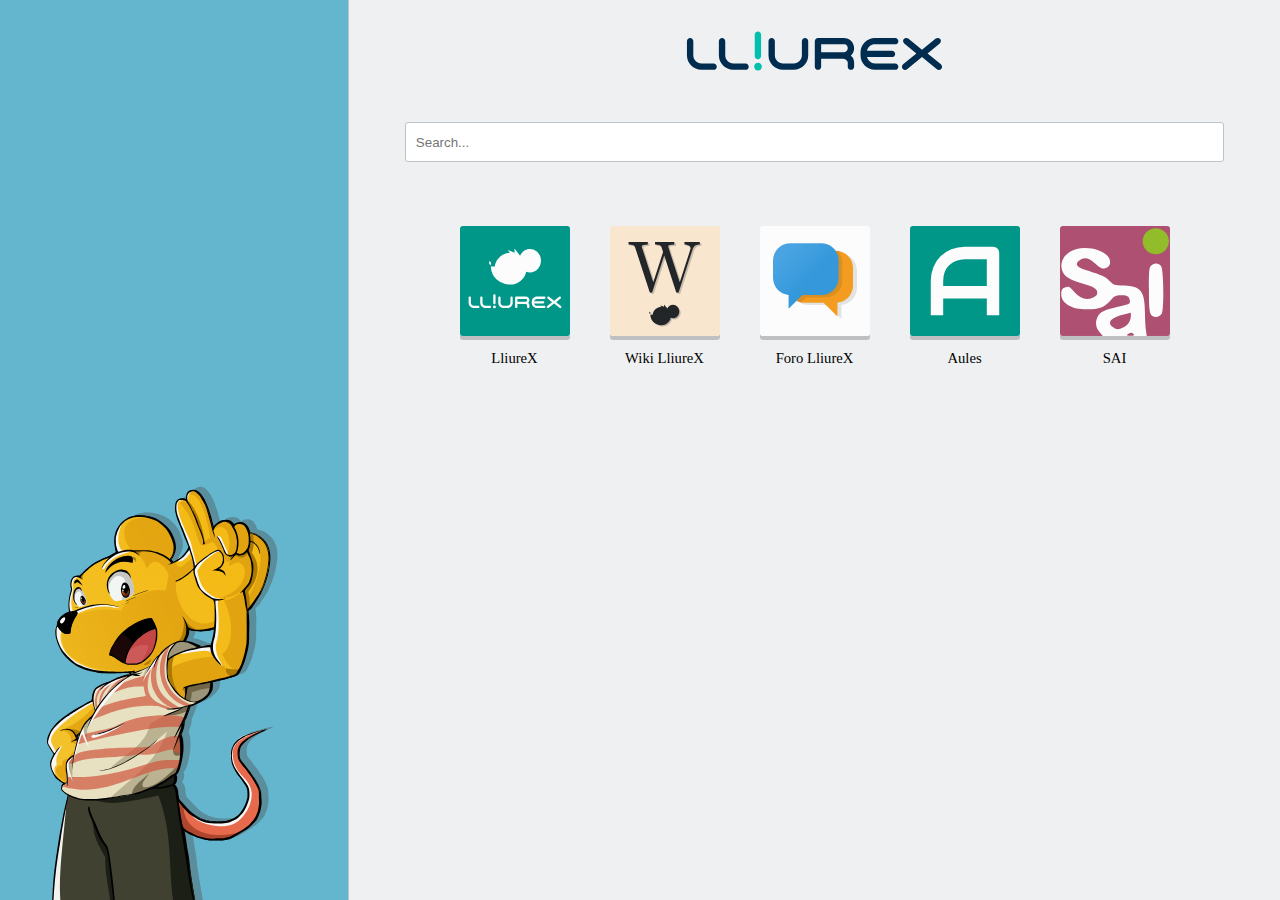
<file: lliurex-on-fire/new_tab/index.html>
<html><head>
<meta http-equiv="content-type" content="text/html; charset=UTF-8">
        <meta charset="UTF-8">
        <meta name="viewport" content="width=device-width, initial-scale=1">
        
        <title>Admin</title>
        
        <link rel="stylesheet" href="style/main.css">
        <link rel="stylesheet" href="style/main_002.css">
        <script src="js/utils.js"></script>
        
    </head>
    <body>
        <div id="grid-nav">
                <div id="nav">
                        <img class="valentin" src="images/valentin.svg" alt="">
                </div>
                <div id="content">

                        <div class="bookmarkswrapper">
                                <img class="logo" src="images/logo.svg" alt="">
                                <div class="search">
                                        <form method="get" action="https://duckduckgo.com/">
                                                <input name="q" autocomplete="on" placeholder="Search...">
												<input type="hidden" id="s" name="s" value="2">
                                        </form>
                                </div>
                                <div class="bookmarks">
                                        
                                        <a href="https://portal.edu.gva.es/lliurex/" title="Link to LliureX">
                                                <div class="cardlink">
                                                        
                                                        <img class="cardicon" src="images/lliurex_.svg" alt="">
                                                        
                                                        <div class="cardname">LliureX</div>
                                                        <!-- <div class="cardtooltip"></div> -->
                                                </div>
                                        </a>

                                        <a href="https://wiki.edu.gva.es/lliurex" title="Wiki lliurex">
                                                <div class="cardlink">
                                                        
                                                        <img class="cardicon" src="images/lliurex_wiki.svg" alt="">
                                                        
                                                        <div class="cardname">Wiki LliureX</div>
                                                        <!-- <div class="cardtooltip"></div> -->
                                                </div>
                                        </a>

                                        <a href="http://mestreacasa.gva.es/web/lliurex/forums" title="Foro de LliureX">
                                                <div class="cardlink">
                                                        
                                                        <img class="cardicon" src="images/lliurex_foro.svg" alt="">
                                                        
                                                        <div class="cardname">Foro LliureX</div>
                                                        <!-- <div class="cardtooltip"></div> -->
                                                </div>
                                        </a>

                                        <a href="http://aules.edu.gva.es/" title="Link to Aules">
                                                <div class="cardlink">
                                                        
                                                        <img class="cardicon" src="images/aules_icon_link.svg" alt="">
                                                        
                                                        <div class="cardname">Aules</div>
                                                        <!-- <div class="cardtooltip"></div> -->
                                                </div>
                                        </a>
                                        
                                        
                                        <a href="http://gvasai.edu.gva.es/" title="Enllaç a Support i Assistència Informàtica">
                                                <div class="cardlink">
                                                        
                                                        <img class="cardicon" src="images/sai_.svg" alt="">
                                                        
                                                        <div class="cardname">SAI</div>
                                                        <!-- <div class="cardtooltip"></div> -->
                                                </div>
                                        </a>
                                        

                                </div>
                        </div>
                        <div id="rss">
                                
                        </div>
                </div>
    </div>
    <script>
    </script>
    <script src="js/main.js"></script>
    
</body></html>
</file>
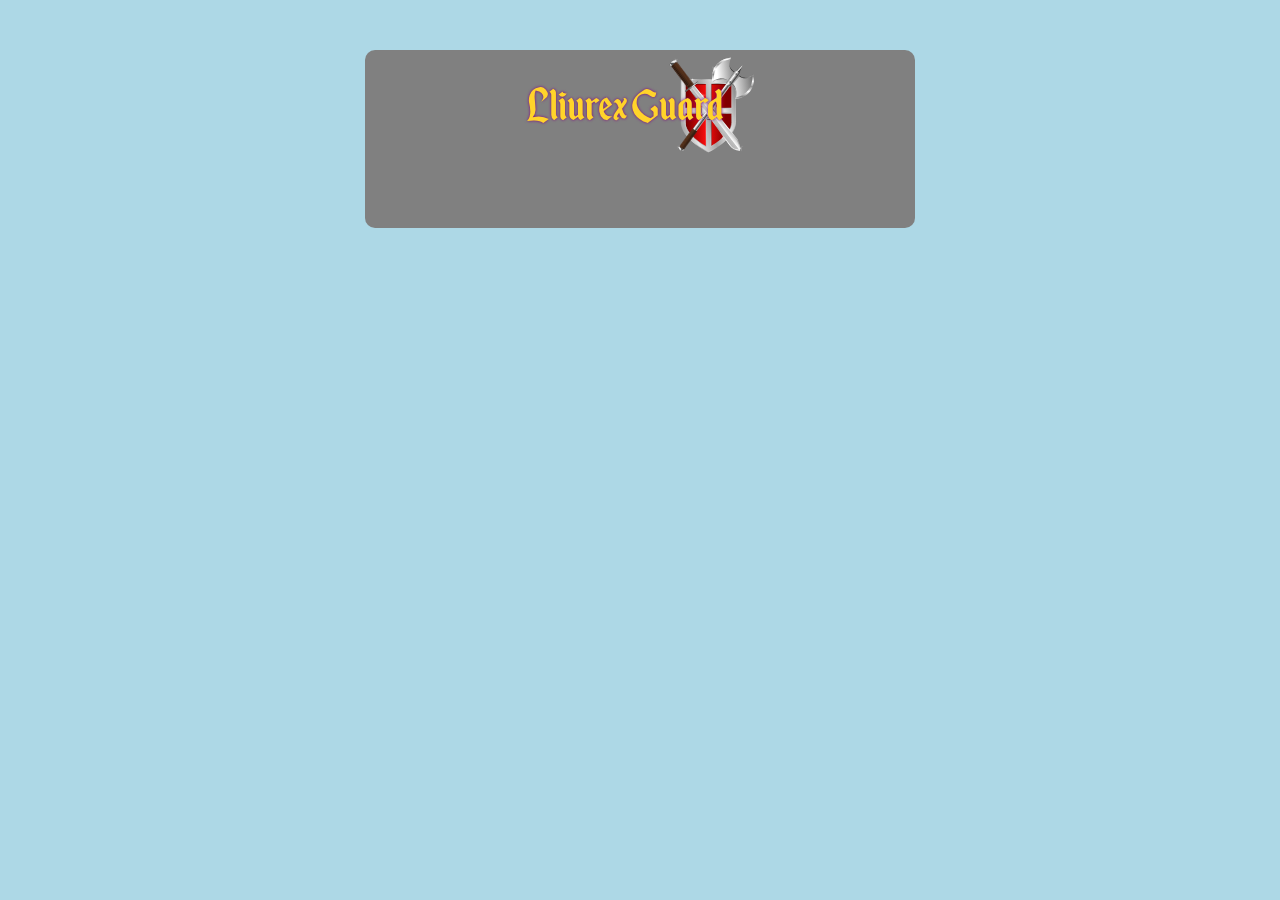
<file: lliurex-on-fire/page/index.html>
<!DOCTYPE html>
<html>
		<head>
			<meta charset="UTF-8"/>
			<link rel="stylesheet" type="text/css" href="style.css">
			<title>
				Lliurex-Guard
			</title>
		</head>
		<body>
		<div class="content">
			<div class="image">
				<img src="lliurex-guard.svg"/>
			</div>
			<div class="text">
				<p id="error"></p>
			</div>
		</div>
		</body>
		<script src="script.js"></script>
</html>
</file>
<file: lliurex-on-fire/new_tab/style/main.css>
:root{
    --color-paperwhite : #fcfcfc;
    --color-cardboardgray: #eff0f1;
    --color-alternategray:#bdc3c7;
    --color-coastalfog: #7f8c8d;
    --color-icongray:#4d4d4d;
    --color-charcoalgray: #31363b;
    --color-shadeblack: #232629;
    --color-plasmablue: #3daee9;

    --color-iconred: #da4453;
    --color-dangerred: #ed1515;
    --color-iconorange: #f47750;
    --color-bewareorange: #f67400;
    --color-iconyellow: #fdbc4b;
    --color-sunbeamyellow: #c9ce3b;
    --color-mellowturquoise: #1cdc9a;
    --color-icongreen: #2ecc71;
    --color-verdantgreen: #11d116;
    --color-iconblue: #1d99f3;

    --color-purple: #8e44ad;
    --color-lightpurple: #9b59b6;


    --color-hoverblue: #93cee9;
    --color-lazygray: #afb0b3;
}


/*

    Components

*/

/*
*
*  Input Range
*
*/

input[type=range] {
    -webkit-appearance: none;
    margin: 18px 0;
    width: 75%;
    background-color: var(--color-lazygray);
    height: 5px;
    border-radius: 4px;
  }
  input[type=range]:focus {
    outline: none;
  }
  input[type=range]::-moz-focus-outer{
      border:0;
  }
  input[type=range]::-webkit-slider-runnable-track {
    height: 5px;
    cursor: pointer;
    --webkit-apparence: none;
    animate: 0.2s;
    border-radius: 4px;
  }
  input[type=range]::-webkit-slider-thumb {
    border: 1px solid var(--color-lazygray);
    height: 17px;
    width: 17px;
    border-radius: 50%;
    background: var(--color-paperwhite);
    cursor: pointer;
    -webkit-appearance: none;
    margin-top: -6px;
  }
  input[type=range]:hover::-webkit-slider-thumb{
    border: 1px solid var(--color-plasmablue);
  }

  input[type=range]::-moz-range-track {
    width: 100%;
    height: 5px;
    cursor: pointer;
    animate: 0.2s;
    border-radius: 1.3px;
    /* background: var(--color-plasmablue); */
    
  }
  input[type=range]::-moz-range-thumb {
    border: 1px solid var(--color-lazygray);
    height: 17px;
    width: 17px;
    border-radius: 50%;
    background: var(--color-paperwhite);
    cursor: pointer;
  }

  input[type=range]:hover::-moz-range-thumb{
    border: 1px solid var(--color-plasmablue);
  }


  /*
  *
  * Select
  *
  */

select:focus{
    outline: none;
}

select{
  -webkit-appearance: none;
  -moz-appearance: none;
  appearance: none;
  display: block;
  padding: 10px 6px;
  border-radius: 4px;
  border: 1px solid var(--color-lazygray);
  background: linear-gradient(#f1f2f3 0%, #e8e9ea 100%);
  box-shadow: 1px 1px 1px 0px rgba(100,100,100,0.2);
}

select:hover{
    border: 1px solid var(--color-plasmablue);
}


/*
*
*    Input Color
*
*/

input[type=color]{
    width: 74px;
    height: 35px;
    padding: 2px;
    border: 1px solid var(--color-lazygray);
    border-radius: 4px;
}

input[type="color"]::-webkit-color-swatch-wrapper {
	padding: 0;
}

input[type="color"]:hover{
    border: 1px solid var(--color-plasmablue);
}


/*
*
* Input checkbox
*
*/
/* 
input[type="checkbox"]{
    -webkit-appearance: none;
    background-color: #fafafa;
    border: 1px solid #cacece;
    box-shadow: 0 1px 2px rgba(0,0,0,0.05), inset 0px -15px 10px -12px rgba(0,0,0,0.05);
    padding: 9px;
    border-radius: 3px;
    display: inline-block;
    position: relative;
} */


input[type="checkbox"]{
    transition: background-color 0.2s;
    -webkit-appearance: none;
    background-color: var(--color-cardboardgray);
    appearance: none;
    border: 1px solid var(--color-lazygray);
    border-radius: 4px;
    padding: 9px;
    display: inline-block;
    box-shadow: inset 2px 2px 0px 0px var(--color-cardboardgray), inset -2px -2px 0px 0px var(--color-cardboardgray);
    -moz-user-select: none;
}
input[type="checkbox"]:focus{
    outline: none;
}

input[type="checkbox"]:hover{
    border: 1px solid var(--color-plasmablue);
}


input[type="checkbox"]:checked{
    transition: background-color 0.2s;
    background-color: var(--color-plasmablue);
    box-shadow: inset 2px 2px 0px 0px var(--color-cardboardgray), inset -2px -2px 0px 0px var(--color-cardboardgray);
}

/*
*
*   Input Submit
*
*/


input[type="submit"], button{
    padding: 10px 6px;
    min-width: 70px;
    border: 1px solid var(--color-lazygray);
    border-radius: 4px;
    background: linear-gradient(#f1f2f3 0%, #e8e9ea 100%);
}

input[type="submit"]:hover, button:hover, a.btn:hover{
    border: 1px solid var(--color-plasmablue);
}

a.btn{
    padding: 10px 6px;
    min-width: 70px;
    border: 1px solid var(--color-lazygray);
    border-radius: 4px;
    background: linear-gradient(#f1f2f3 0%, #e8e9ea 100%);
    text-decoration: none;
    color: black;
    text-align: center;
}



output{
    white-space: nowrap;
}


/*
*   Input
*/


input[type=text], input[type=password], input[type=url]{
    padding: 0.7em;
    border: 1px solid var(--color-alternategray);
    border-radius: 4px;
}


input[type=text]:focus, input[type=password]:focus,input[type=url]:focus{
    outline: none;
    border-color: var(--color-plasmablue);
}

input{
    transition: border-color 0.3s;
}

input:hover{
    border-color: var(--color-plasmablue);
    transition: border-color 0.3s;
}

/*

    Navigation

*/


body{

    margin: 0;
    min-height: 100%;
    font-size: 11pt;
    font-family: 'Noto Sans';
}

#grid-nav{
    position: absolute;
    height: 100%;
    width: 100%;
    display: grid;
    grid-template-columns: 300px auto ;
    background-color: var(--color-cardboardgray);
}


/*

    Navigation section

*/

#nav{
    grid-column: 1/2;
    background-color: var(--color-paperwhite);
    height: 100%;
    border-right: 1px solid var(--color-alternategray);
    box-shadow: 0 1px 4px 0 var(--color-alternategray);
}


#nav ul{
    list-style: none;
    padding:0;
    margin: 0;
    display: flex;
    flex-direction: column;
}

#nav a{
    text-decoration:none;
    color: var(--color-shadeblack);
}

#nav li{
    order: initial;
    transition: background-color 0.3s;
    transition: color 0.3s;
}

#nav li a{
    display: block;
    padding: 12px 0 12px 37px;
}

#nav li:hover{
    background-color: var(--color-hoverblue);
    transition: background-color 0.3s;
}

#nav li.selected{
    background-color: var(--color-iconblue);
}

#nav li.selected a{
    color: var(--color-paperwhite);
}


#nav li a:hover{
    color: var(--color-shadeblack);
    transition: color 0.3s;
}

#nav li.active,#nav li.active:hover {
    background-color: var(--color-plasmablue);
}

#nav li.active a,#nav li.active:hover a{
    color: var(--color-paperwhite);
}



#nav .home, #nav .login_menu  {
    background-color: var(--color-purple);
    transition: background-color 0s;
}

#nav .home:hover, #nav .login_menu:hover  {
    background-color: var(--color-purple);
    transition: background-color 0s;
}

#nav .home a, #nav .login_menu a{
    color: var(--color-paperwhite);
    padding: 0;
}
#nav .home{
    order:-2;
    font-size: 26pt;
    padding: 30px 0 70px 20px;
}


#nav .login_menu {
    order: -1;
    text-align: right;
    font-size: 14pt;
    padding:0 16px 20px 0;
}






/*

    Main section 

*/

#content{
    grid-column: 2/2;
    margin:0 auto;
    background-color: var(--color-cardboardgray);
}


.row *{
    display: inline;
}

.actionform{
    text-align: right;
}
</file>
<file: lliurex-on-fire/new_tab/style/main_002.css>
#nav{
    background-color: #64b6ceff;
    max-width: 350px;
    display: flex;
    flex-direction: column;
    align-items: flex-end;
    font-family: "Noto Sans";
    padding-right: 20px;
}

.bookmarkswrapper img.logo{
    max-width: 260px;
    margin-bottom: 2em;
    margin-top: 2em;
}

#nav .servername{
    font-family: "Noto Sans";
    font-size: 3em;
    color: white;
    font-weight: bolder;
    margin-top: 0.8em;
    text-transform: capitalize;
}
#nav img.valentin{
    margin-top: auto;
    max-width: 235px ;
    align-self: center;
}

#grid-nav{
    grid-template-columns: 349px auto;
}


#content{
    display: flex;
    flex-direction: column;
    margin:0;
}
#content .navbar{
    display: flex;
    flex-direction: row;
    justify-content: flex-end;
    padding: 0.25em 1em;
}

.navbar .news img{
    max-height: 32px;
}

.navbar .news img:hover{
    background-color: var(--color-hoverblue);    
}

#content .bookmarkswrapper{

    display: flex;
    flex-direction: column;
    align-items: center;
}

#content .bookmarks{
    display: flex;
    /* flex-direction: row; */
    align-items: center;
    /*flex-grow: 2;*/
    flex-wrap: wrap;
    align-content: center;
}

#content .bookmarks a{
    text-decoration: none;
}

#content .bookmarks .cardlink{
    margin:20px;

}



#content .bookmarks .cardlink img{
    width: 110px;
    height: 110px;
    object-fit: cover;
    border-radius: 3px;
    box-shadow: 0px 4px rgba(0,0,0,0.2);
    transition: filter 0.3s;
}

#content .bookmarks .cardlink:hover img{
    filter: brightness(115%);
    transition: filter 0.3s;
}


#content .cardlink{
    position: relative;
}

#content .bookmarks .cardlink .cardname{
    margin-top: 10px;
    text-align: center;
    color: black;
    overflow: hidden;
    text-overflow: ellipsis;
    max-width: 110px;
    white-space: nowrap;
    padding:4px 4px;
    transition: background-color 0.3s;
}



#content .bookmarks .cardlink .cardtooltip{
    visibility: hidden;
    opacity: 0;
    position: absolute;
    z-index: 1;
    transition: visibility 0.3s, opacity 0.3s;
    background-color: black;
    color: white;
    margin: 2px;
}
#content .bookmarks .cardlink:hover .cardtooltip{
    visibility: visible;
    opacity: 1;
    transition: visibility 0.3s, opacity 0.3s;
}

#content .bookmarks .cardlink:hover .cardname{
    background-color: var(--color-hoverblue);
    transition: background-color 0.3s;
}


body{
    background-color: var(--color-cardboardgray);
}

.search{
    display: block;
    width: 100%;
    margin-bottom: 3em;
    margin-top: 1em;
}

.search form{
    margin-bottom: 0;
    align-content: center;
    align-items: center;
    width: 100%;
}


.search input{
    display: block;
    border-radius: 3px;
    border: 1px solid var(--color-alternategray);
    height: 3em;
    padding: 0 10px;
    width: 88%;
    /* box-shadow: 0px 2px 0px rgba(0,0,0,0.2); */
    margin: 0 auto;
    transition: border-color 0.3s;
}

.search input:focus{
    outline: none;
}

.search input:hover{
    border-color: var(--color-hoverblue);
    transition: border-color 0.3s;
    /* box-shadow: 0px 2px 0px var(--color-hoverblue); */
}


.dropdown {
    position: relative;
    display: inline-block;
}

.dropbutton{
    display: block;
    color: black;
    font-weight: bolder;
    font-size: 20px;
    
    padding: 0.25em 0.5em;
    transition: background-color 0.3s;
    text-decoration: none;
}

.dropdown-content {
    visibility: hidden;
    position: absolute;
    opacity: 0;
    transition: visibility 0.5s, opacity 0.5s;
    right:0;
    min-width: 160px;
    z-index: 1;
    border-top: 1px solid rgba(0,0,0,0.3);
    box-shadow: 0px -3px 0px var(--color-cardboardgray),1px 0px 2px rgba(0,0,0,0.3), -1px 0px 1px rgba(0,0,0,0.3), 0px 1px 2px rgba(0,0,0,0.3);
    background-color: var(--color-cardboardgray);
}

.news .dropdown-content{
    overflow-y: scroll;
    white-space: nowrap;
    max-height: 90vh;
    max-width: 400px;
  }


.dropdown-content a {
    color: black;
    padding: 6px 8px;
    margin: 6px 8px;
    text-decoration: none;
    display: block;
    transition: background-color 0.3s;
    overflow: hidden;
    text-overflow: ellipsis;
    white-space: nowrap;
  }


.dropdown-content a:hover {background-color: var(--color-hoverblue); transition: background-color 0.3s; border-radius: 3px;}

.dropdown:hover .dropdown-content {
    visibility: visible;
    opacity: 1;
    transition: visibility 0.5s, opacity 0.5s;
}

.dropdown:hover .dropbutton {
    background-color: var(--color-hoverblue);
    border-radius: 3px;
    transition: background-color 0.3s;
}

.notification{
    position: absolute;
    right: 10%;
    width: 11px;
    height: 10px;
    background-color: var(--color-dangerred);
    border-radius: 50%;
    visibility: hidden;
}

.visible{
    visibility: visible;
}

#rss{
    display: flex;
    flex-direction: column;
    justify-content: center;
    align-items: center;
    max-width: 649px;
    margin: 0 auto 2em auto;
    box-shadow: 0px -3px 0px var(--color-cardboardgray),1px 0px 2px rgba(0,0,0,0.3), -1px 0px 1px rgba(0,0,0,0.3), 0px 1px 2px rgba(0,0,0,0.3);
}

#rss .row{
    width: 100%;
    background: var(--color-paperwhite);
    border-top: 1px solid var(--color-alternategray);
}

#rss .row:hover{
    background-color: var(--color-hoverblue);
}

#rss .row a{
    margin: 0.5em;
    text-decoration: none;
    color: black;
    display: block;
}

@media (max-width: 1030px) {

    #grid-nav{
        grid-template-columns: 230px auto ;
    }

    #nav{
        max-width: 230px;
        padding-right: 10px;
    }

    #nav img.valentin{
        max-width: 120px ;
    }

    #nav .servername{
        font-size: 2em;
    }

    #content .bookmarks .cardlink img{
        width: 70px;
        height: 70px;
    }

    #content .bookmarks .cardlink .cardname{
        width: 70px;
    }
    .search input{
        height: 2em;
    }

    .dropbutton{
        font-size: 16px;
    }

}
</file>
<file: lliurex-on-fire/page/style.css>
body {
	background-color: lightblue;
	font: 16px poppins,roboto;
}

.content{
	background-color:grey;
	position:absolute;
	border-radius:10px;
	height:auto;
	left:0;
	right:0;
	top:50px;
	margin-left: auto;
	margin-right: auto;
	width:550px;
}

.image{
	top:10px;
	height: auto;
	text-align:center;
}

.text {
	display:inline-block;
	top:10%;
/*	border: 2px solid white;*/
}

#error {
	float:right;
/*	background-color: rgba(100,100,100,0.9);*/
	color:white;
	margin:10px;
	padding:5px 35px 35px 35px;
	width:auto;
	margin-bottom:10px;
}

h1 {
	padding:3px;
	border:3px;
	margin:0px;
	font: 48px poppins,roboto;
	font-weight:bold;
	color:lightgreen;
}

h5 {
	padding:3px;
	border:3px;
	margin:0px;
	font: 32px poppins,roboto;
	font-weight:bolder;
}
</file>
